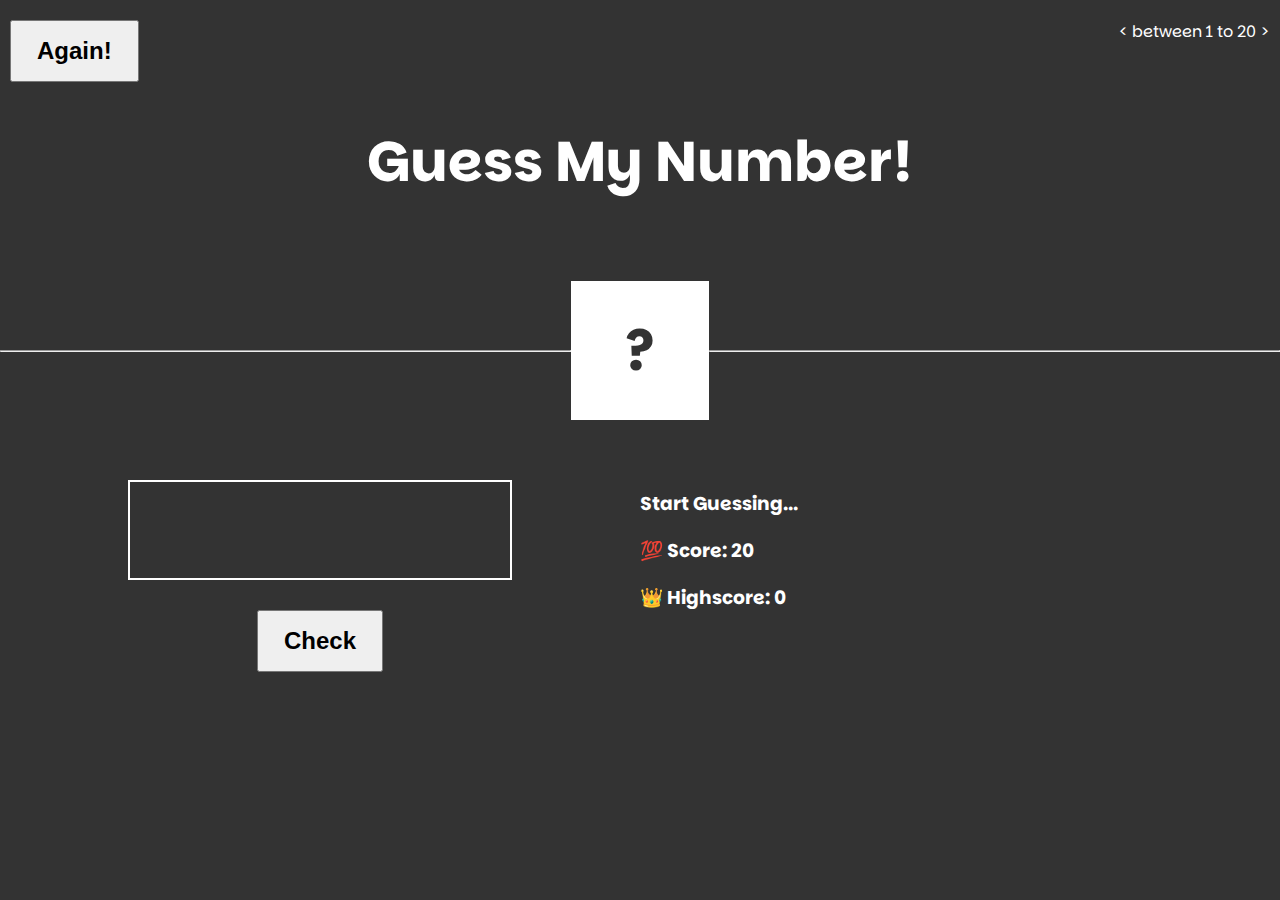
<file: index.html>
<!DOCTYPE html>
<html lang="en">
<head>
    <meta charset="UTF-8">
    <meta name="viewport" content="width=device-width, initial-scale=1.0">
    <meta http-equiv="X-UA-compatible" content="ie=edge">
    <link rel="stylesheet" href="./stylesheet.css">

    <link rel="preconnect" href="https://fonts.googleapis.com">
    <link rel="preconnect" href="https://fonts.gstatic.com" crossorigin>
    <link href="https://fonts.googleapis.com/css2?family=Parkinsans:wght@300..800&family=Roboto:ital,wght@0,100;1,900&family=Volkhov:ital,wght@0,400;0,700;1,400;1,700&display=swap" rel="stylesheet">

    
    <script defer src="./script.js"></script>
    
    <title>Guess Number|Game</title>
</head>
<body>
    <header class="header">
        <button class="btn btn-again" type="button">Again!</button>
        <p> &lt; between 1 to 20 &gt;</p>
    </header>
    <main class="main">
        <section class="sec1">
            <h1 class="secret-number">Guess My Number!</h1>
            <div>
                <hr>
                <p class="hidden">?</p>
                <hr>
            </div>
        </section>
        <section class="sec2">
            <input type="number" class="textbox">
            <button type="button" class="btn btn-check">Check</button>
        </section>
        <section class="sec3">
            <h3 class="guess">Start Guessing...</h3>
            <h3>💯 Score: <span class="score">20</span></h3>
            <h3>👑 Highscore: <span class="high-score">0</span></h3>
        </section>
    </main>
</body>
</html>
</file>
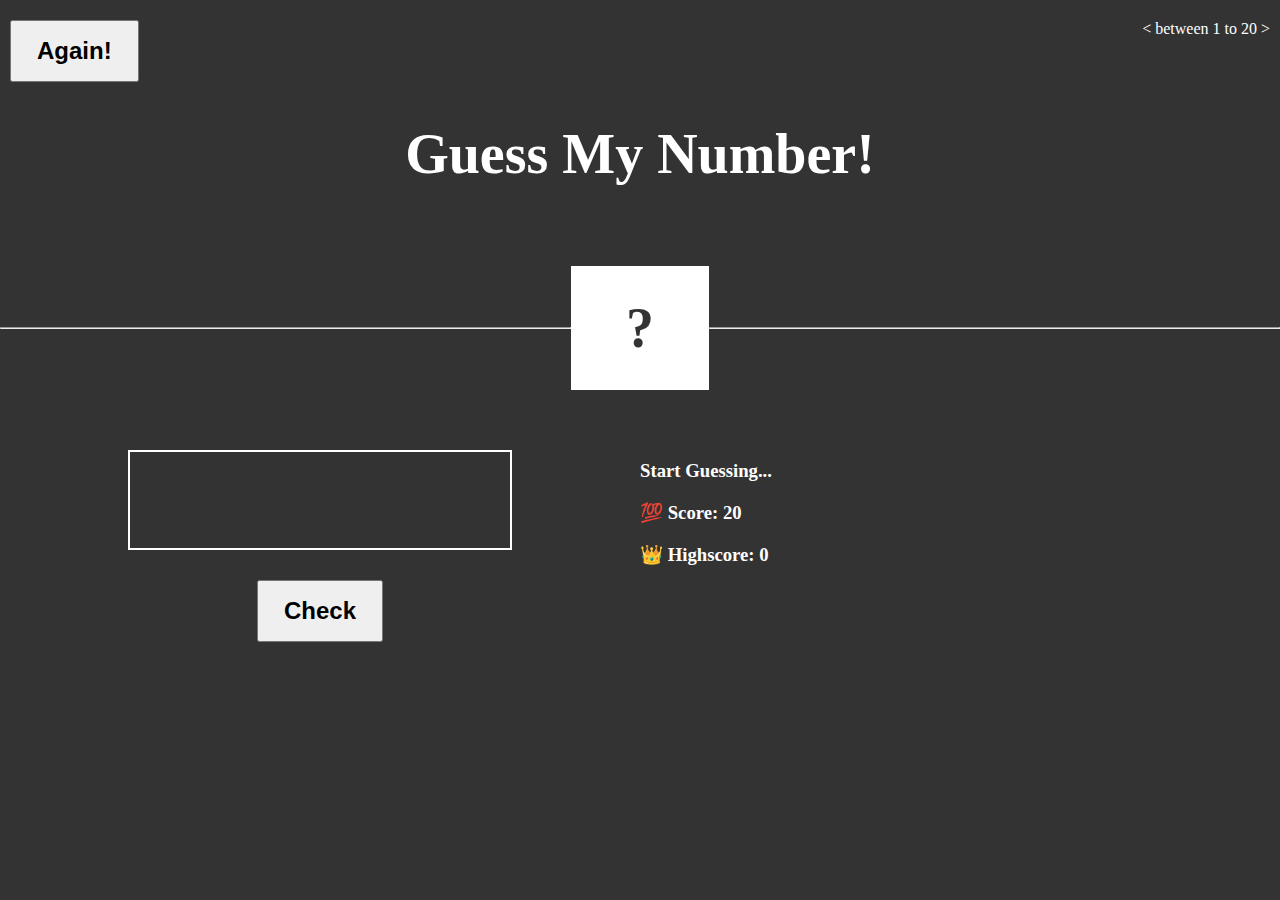
<file: revision-Guess/index.html>
<!DOCTYPE html>
<html lang="en">
<head>
    <meta charset="UTF-8">
    <meta name="viewport" content="width=device-width, initial-scale=1.0">
    <meta http-equiv="X-UA-comptatible" content="ie=edge">
    <title>Guess Number</title>
</head>
<style>
    *{
        padding:0;
        margin:0;
        box-sizing:border-box;
    }
    body{
        height:100vh;
        margin:auto;
        background-color:#333;
        color:#fff;
        display:flex;
        flex-direction:column;
         font-family: "Parkinsans", serif;
        font-size:1rem;
    }
    .header{
        display:flex;
        justify-content:space-between;
        margin:20px 10px;
    }
    .btn{
        padding:15px 25px;
        font-size:1.5rem;
        font-weight:bold;
    }
    .main{
        display:grid;
        grid-template-columns:1fr 1fr;
        grid-template-rows:1fr 1fr;
    }
    .sec1{
        grid-column:span 2;
        display:flex;
        flex-direction:column;
        justify-content:center;
        align-items:center;
    }
    .sec1>h1{
        font-size:3.5rem;
        padding:20px 0px;
    }
    .sec1 div{
        display:flex;
        flex-direction:row;
        width:100%;
        justify-content:space-between;
        align-items:center;
        margin:50px 0px;
    }
    hr{
        width:80%;

    }
    .sec1>div p{
        padding:30px;
        width:200px;
        background-color:#fff;
        color:#333;
        font-weight:bolder;
        font-size:3.5rem;
        text-align:center;
        margin:10px 0px;
    }
    .sec2{
        display:flex;
        align-items:center;
        flex-direction:column;
    }
    .sec2>.textbox{
        width:60%;
        font-size:4.5rem;
        text-align:center;
        height:100px;
        background-color:transparent;
        border:2px solid #fff;
        color:#fff;
        margin-bottom:30px;
    }
    .sec3 h3{
        padding:10px 0px;
    }


</style>
<body>
    <header class="header">
        <button type="button" class="btn btn-again">Again!</button>
        <p> &lt; between 1 to 20 &gt;</p>
    </header>
    <main class="main">
        <section class="sec1">
            <h1 class="secret-number">Guess My Number!</h1>
            <div>
                <hr>
                <p class="hidden">?</p>
                <hr>
            </div>
        </section>

        <section class="sec2">
            <input type="number" class="textbox">
            <button type="button" class="btn btn-check">Check</button>
        </section>

        <section class="sec3">
            <h3 class="guess">Start Guessing...</h3>
            <h3>💯 Score: <span class="score">20</span></h3>
            <h3>👑 Highscore: <span class="high-score">0</span> </h3>
        </section>
    </main>
</body>
<script>
    const againBtn=document.querySelector('.btn-again');
    const displayNumber=document.querySelector('.secret-number');
    const hiddenNumber=document.querySelector('.hidden');
    const inputNumber=document.querySelector('.textbox');
    const checkBtn=document.querySelector('.btn-check');
    const showGuess=document.querySelector('.guess');
    const score=document.querySelector('.score');
    const highScore=document.querySelector('.high-score');

    let randomNumber=Math.trunc(Math.random()*20)+1;
    let scoreNum=19;
    function CheckInputNumber(){
        const inputNum=+inputNumber.value;
        if(scoreNum>=0){
            score.textContent=scoreNum;
            if(inputNum<randomNumber){
                showGuess.textContent='to low';
            }
            if(inputNum>randomNumber){
                showGuess.textContent='to High'
            }
            if(inputNum===randomNumber){
                showGuess.textContent='You Guess it right...';
                displayNumber.textContent='You Win';
                hiddenNumber.textContent=randomNumber;
                document.body.style.backgroundColor='rgb(19, 198, 19)';
                checkHighScore(randomNumber);
            }
            scoreNum--;
        }else{
            displayNumber.textContent='You Lost';
        }
    }

    function checkHighScore(num){
        let highNumber=+highScore.textContent;
        if(num>highNumber){
            highScore.textContent=num;
        }
    }
    checkBtn.addEventListener('click',CheckInputNumber);

    function RunAgain(){
        displayNumber.textContent='Guess My Number';
        hiddenNumber.textContent='?';
        showGuess.textContent='Start Guessing...';
        score.textContent=20;
        document.body.style.backgroundColor='#333';
        inputNumber.value='';
        randomNumber=Math.trunc(Math.random()*20)+1;
    }
    againBtn.addEventListener('click',RunAgain);
</script>
</html>
</file>
<file: stylesheet.css>
*{
        padding:0;
        margin:0;
        box-sizing:border-box;
    }
    body{
        height:100vh;
        margin:auto;
        background-color:#333;
        color:#fff;
        display:flex;
        flex-direction:column;
         font-family: "Parkinsans", serif;
        font-size:1rem;
    }
    .header{
        display:flex;
        justify-content:space-between;
        margin:20px 10px;
    }
    .btn{
        padding:15px 25px;
        font-size:1.5rem;
        font-weight:bold;
    }
    .main{
        display:grid;
        grid-template-columns:1fr 1fr;
        grid-template-rows:1fr 1fr;
    }
    .sec1{
        grid-column:span 2;
        display:flex;
        flex-direction:column;
        justify-content:center;
        align-items:center;
    }
    .sec1>h1{
        font-size:3.5rem;
        padding:20px 0px;
    }
    .sec1 div{
        display:flex;
        flex-direction:row;
        width:100%;
        justify-content:space-between;
        align-items:center;
        margin:50px 0px;
    }
    hr{
        width:80%;

    }
    .sec1>div p{
        padding:30px;
        width:200px;
        background-color:#fff;
        color:#333;
        font-weight:bolder;
        font-size:3.5rem;
        text-align:center;
        margin:10px 0px;
    }
    .sec2{
        display:flex;
        align-items:center;
        flex-direction:column;
    }
    .sec2>.textbox{
        width:60%;
        font-size:4.5rem;
        text-align:center;
        height:100px;
        background-color:transparent;
        border:2px solid #fff;
        color:#fff;
        margin-bottom:30px;
    }
    .sec3 h3{
        padding:10px 0px;
        
    }
</file>
